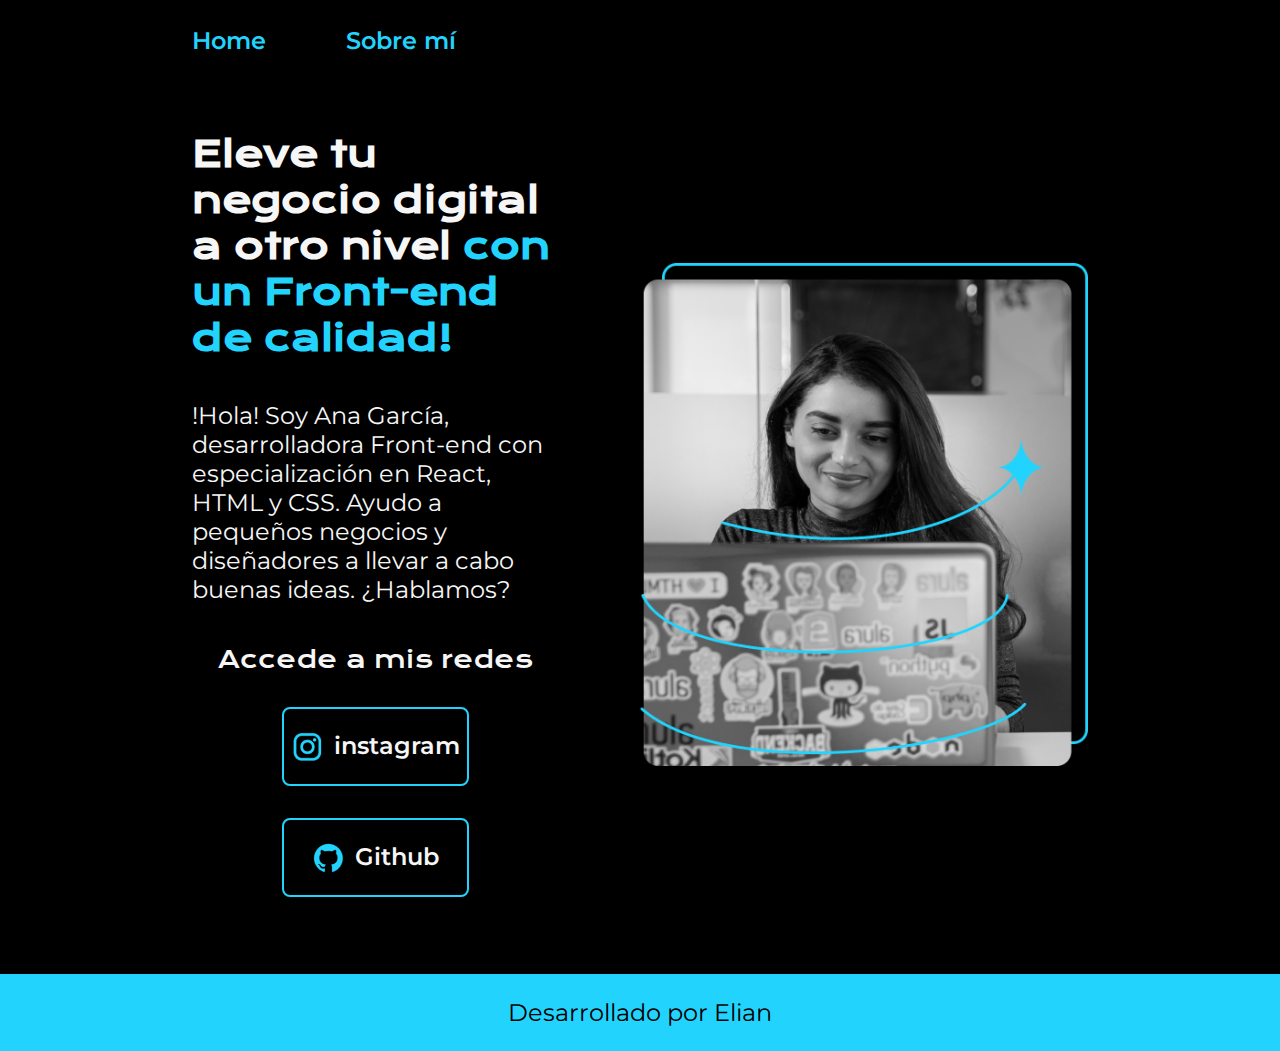
<file: index.html>
<!DOCTYPE html>
<html lang="es-mx">
<head>
    <meta charset="UTF-8">
    <meta http-equiv="X-UA-Compatible" content="IE=edge">
    <meta name="viewport" content="width=device-width, initial-scale=1.0">
    <title>Portafolio</title>
    <link rel="stylesheet" href="./styles/style.css">

</head>
<body>
    <header class="header">
        <nav class="header__menu">
            <a class="header__menu__link" href="index.html">Home</a>
            <a class="header__menu__link" href="about.html">Sobre mí</a>
        </nav>
    </header>
    <main class="presentacion">
        <section class="presentacion__contenido">
            <h1 class="presentacion__contenido__titulo"> 
                Eleve tu negocio digital a otro nivel
                <strong class="titulo-destaque">con un Front-end de calidad!
                </strong> </h1>
                <p class="presentacion__contenido__texto">!Hola! Soy Ana García, desarrolladora Front-end con 
                    especialización en React, HTML y CSS. Ayudo a pequeños 
                    negocios y diseñadores a llevar a cabo buenas ideas. 
                    ¿Hablamos?
                </p>

                <div class="presentacion__enlaces"> 
                    <h2 class="presentacion__enlaces__subtitulo"> Accede a mis redes </h2>
                    <a class="presentacion__enlaces__link" href="https://www.instagram.com/">
                        <img src="./assets/instagram.png">
                        instagram</a>
                    <a class="presentacion__enlaces__link" href="https://www.Github.com/">
                        <img src="./assets/github.png">
                        Github</a>
                </div>
        </section>
            <img class="presentacion__imagen" src="./assets/Imagem.png" alt="Imagen de Ana Garcia trabajando">
    </main>
    <footer class="footer">
        <p>Desarrollado por Elian</p>
    </footer>
</body>
</html>
</file>
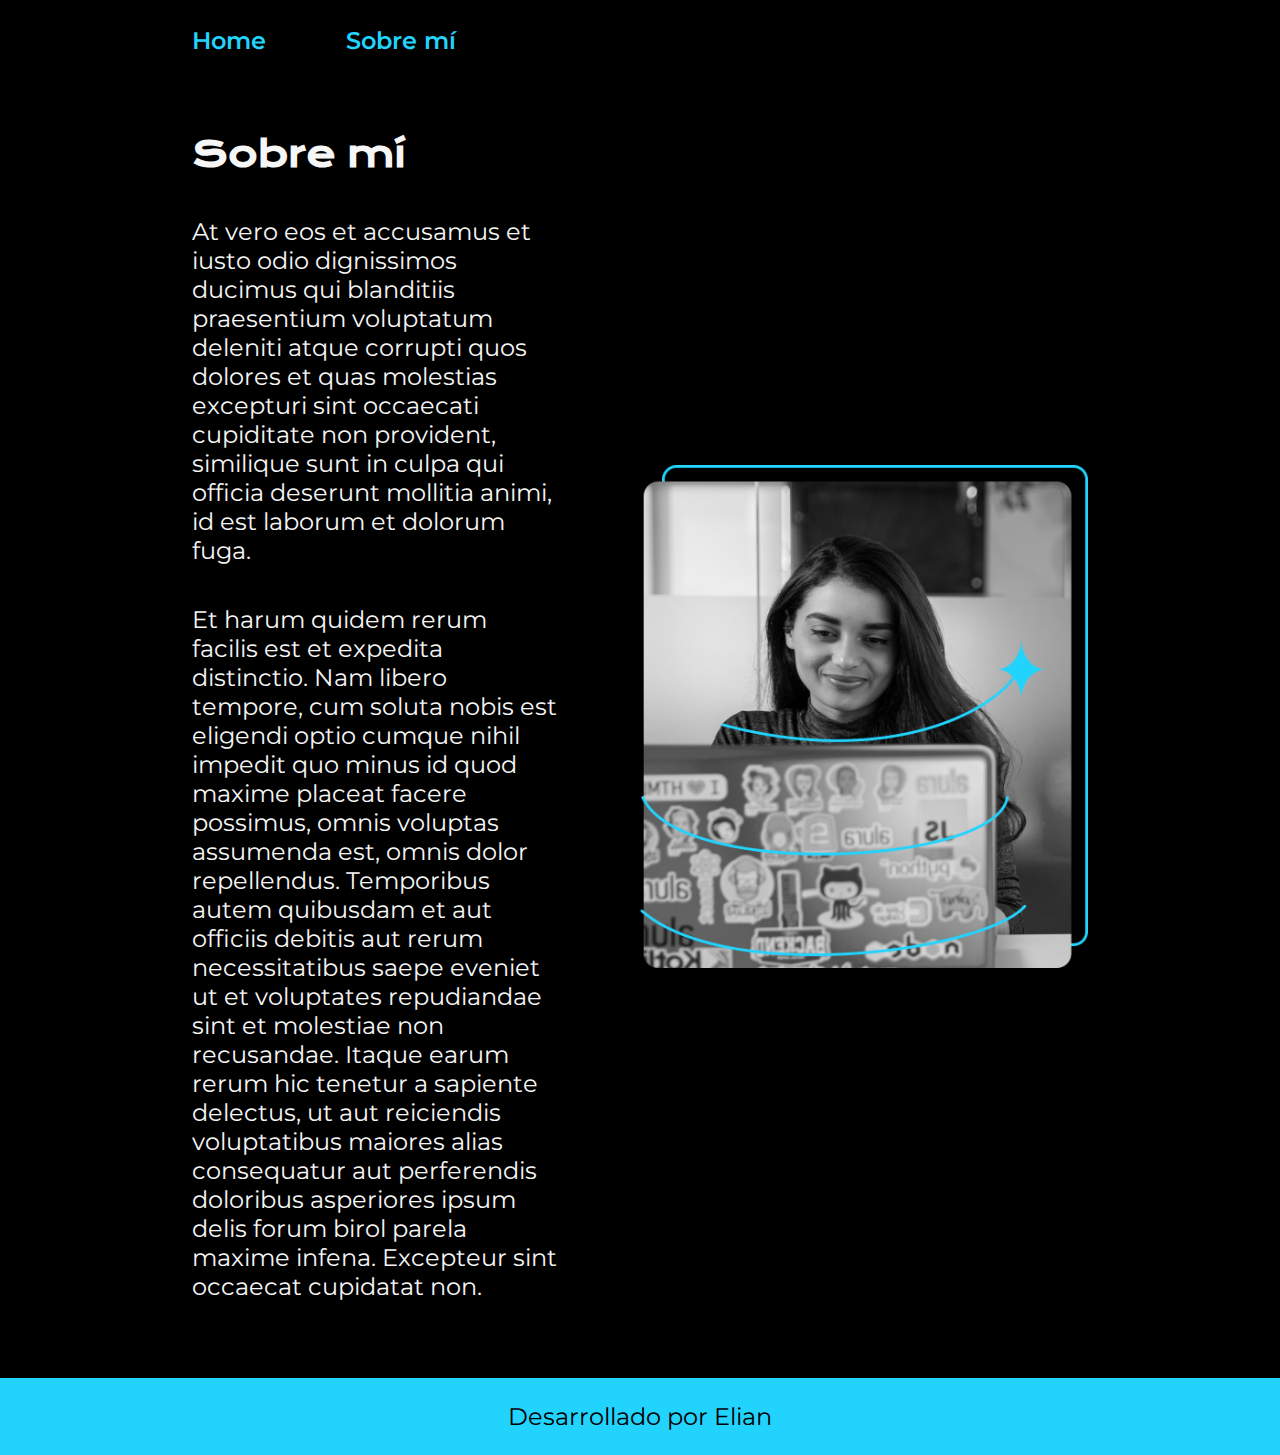
<file: about.html>
<!DOCTYPE html>
<html lang="es-mx">
<head>
    <meta charset="UTF-8">
    <meta name="viewport" content="width=device-width, initial-scale=1.0">
    <title>Sobre mí</title>
    <link rel="stylesheet" href="./styles/style.css">
</head>
<body>
    <header class="header">
        <nav class="header__menu">
            <a class="header__menu__link" href="index.html">Home</a>
            <a class="header__menu__link" href="about.html">Sobre mí</a>
        </nav>
    </header>
    <main class="presentacion">
        
        <section class="presentacion__contenido">
            <h1 class="presentacion__contenido__titulo">Sobre mí</h1>
            <p class="presentacion__contenido__texto"> At vero eos et accusamus et iusto odio dignissimos ducimus qui blanditiis praesentium 
                voluptatum deleniti atque corrupti quos dolores et quas molestias excepturi sint 
                occaecati cupiditate non provident, similique sunt in culpa qui officia deserunt 
                mollitia animi, id est laborum et dolorum fuga.</p>
            <p class="presentacion__contenido__texto"> Et harum quidem rerum facilis est et expedita distinctio. Nam libero tempore, cum soluta
                 nobis est eligendi optio cumque nihil impedit quo minus id quod maxime placeat facere 
                 possimus, omnis voluptas assumenda est, omnis dolor repellendus. Temporibus autem quibusdam
                  et aut officiis debitis aut rerum necessitatibus saepe eveniet ut et voluptates repudiandae
                   sint et molestiae non recusandae. Itaque earum rerum hic tenetur a sapiente delectus, ut 
                   aut reiciendis voluptatibus maiores alias consequatur aut perferendis doloribus asperiores 
                   ipsum delis forum birol parela maxime infena. Excepteur sint occaecat cupidatat non.</p>
        </section>
        <img class="presentacion__imagen" src="./assets/Imagem.png" alt="Imagen de Ana Garcia trabajando">

    </main>
    <footer class="footer">
        <p>Desarrollado por Elian</p>
    </footer>
</body>
</html>
</file>
<file: styles/style.css>
@import url('https://fonts.googleapis.com/css2?family=Krona+One&family=Montserrat:ital,wght@0,100..900;1,100..900&display=swap');

:root{ 
    --color-primario: #000000;
    --color-secundario: #f6f6f6;
    --color-terciario: #22d4fd; 
    --color-hover: #272727;
    --fuente-montserrat: 'Montserrat', sans serif;
    --fuente-krona:'Krona one', sans serif;
    
}

* {
    padding: 0;
    margin: 0;

}

body{
    box-sizing: border-box;
    background-color: var(--color-primario);
    color: var(--color-secundario);
   
}

.header{
    padding: 2% 0% 0% 15%;
}

.header__menu{
    display: flex;
    gap: 80px;
}

.header__menu__link{
    font-family:  var(--fuente-montserrat);
    font-size: 1.5rem;
    font-weight: 600;
    color: var(--color-terciario);
    text-decoration: none;
}

.presentacion{
    display: flex;
    align-items: center;
    padding: 6% 15%;
    justify-content: space-between;
    gap: 82px;
}

.presentacion__contenido{
    width: 50%;
    display: flex;
    flex-direction: column;
    gap: 40px
}

.presentacion__contenido__titulo{
    font-size: 2.25rem;
    font-family: var(--fuente-krona);

}

.titulo-destaque{
    color: var(--color-terciario); 

}

.presentacion__contenido__texto{
    font-size: 1.5rem;
    font-family: var(--fuente-montserrat);

}

.presentacion__enlaces{
    display: flex;
    justify-content: space-between;
    flex-direction: column;
    align-items: center;
    gap: 32px; 
}

.presentacion__enlaces__subtitulo{
    font-family: var(--fuente-krona);
    font-size: 1.5rem;
    font-weight: 400;

}

.presentacion__enlaces__link{
    width: 50%;
    text-align: center;
    padding: 21.5px 0px;
    border-radius: 8px;
    font-family: var(--fuente-montserrat);
    font-size: 1.5rem;
    font-weight: 600;
    text-decoration: none;
    color: var(--color-secundario);
    border: 2px solid var(--color-terciario);
    display: flex;
    justify-content: center;
    gap: 10px;
}

.presentacion__enlaces__link:hover {
    background-color: var(--color-hover); 
}

.presentacion__imagen{
    width: 50% ;
}

.footer{
    background-color: var(--color-terciario);
    padding: 1.5rem;
    color: var(--color-primario);
    text-align: center;
    font-family: var(--fuente-montserrat); 
    font-size: 1.5rem;
    font-weight: 400;
}

@media (max-width: 1200px){

    .header{
        padding: 10%;
    }

    .header__menu{
        justify-content: center;
    }

    .presentacion{
        flex-direction: column-reverse;
        padding: 5%;
    }

    .presentacion__contenido{
        width: auto;
    }

}
</file>
